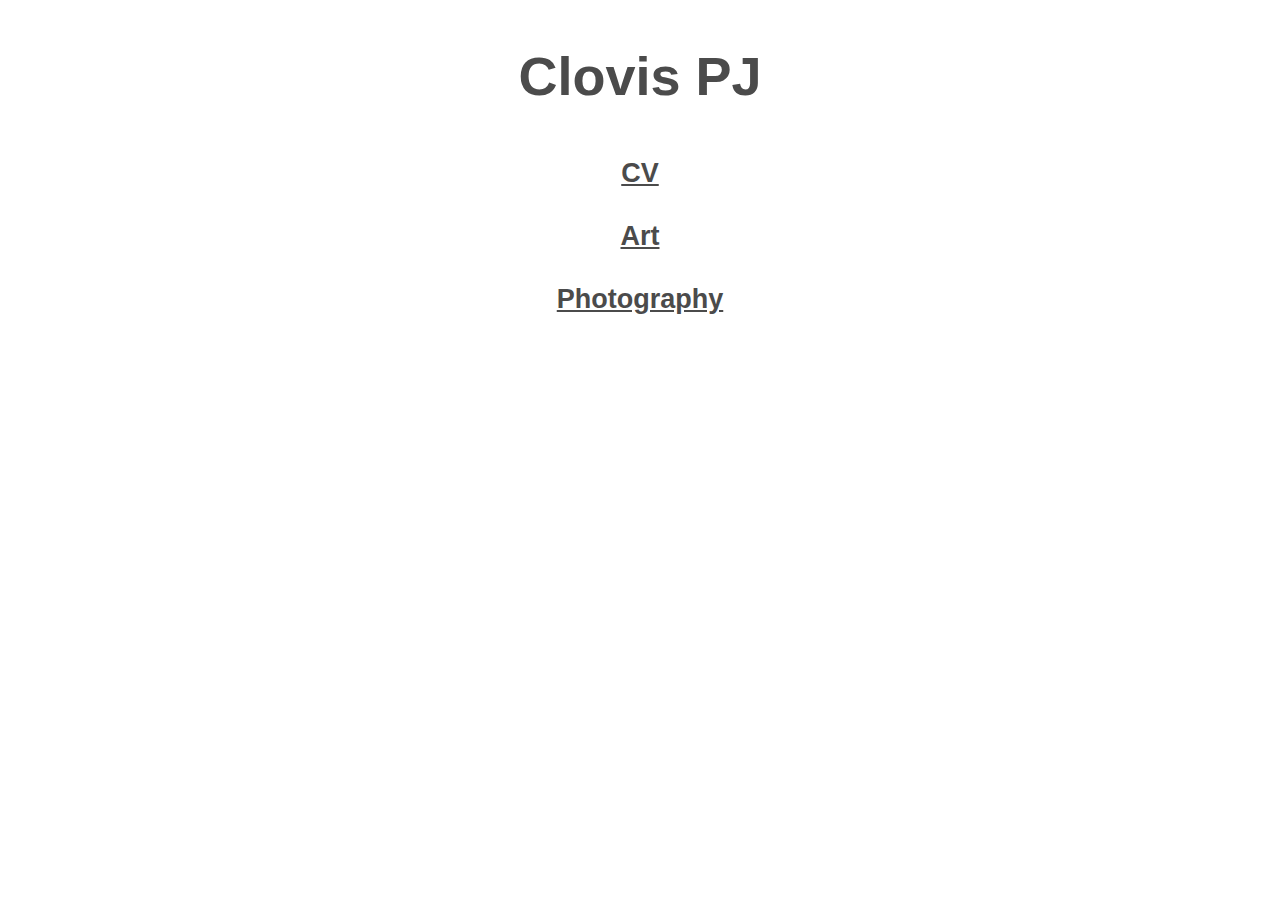
<file: index.html>
<!DOCTYPE html>
<html lang="en">
    <head>
        <meta charset="utf-8">
        <title>Clovis PJ</title>
        <meta name="viewport" content="width=device-width, initial-scale=1.0">
        <meta name="description" content="Clovis PJ's personal website">
        <link rel="stylesheet" href="style.css">
    </head>
    <body>
        <h1 style="text-align: center; font-size: 3em">Clovis PJ</h1>
        <h2 style="text-align: center;"><a href="assets/CV.pdf">CV</a></h2>
        <h2 style="text-align: center;"><a href="art.html">Art</a></h2>
        <h2 style="text-align: center;"><a href="photography.html">Photography</a></h2>
    </body>
</html>
</file>
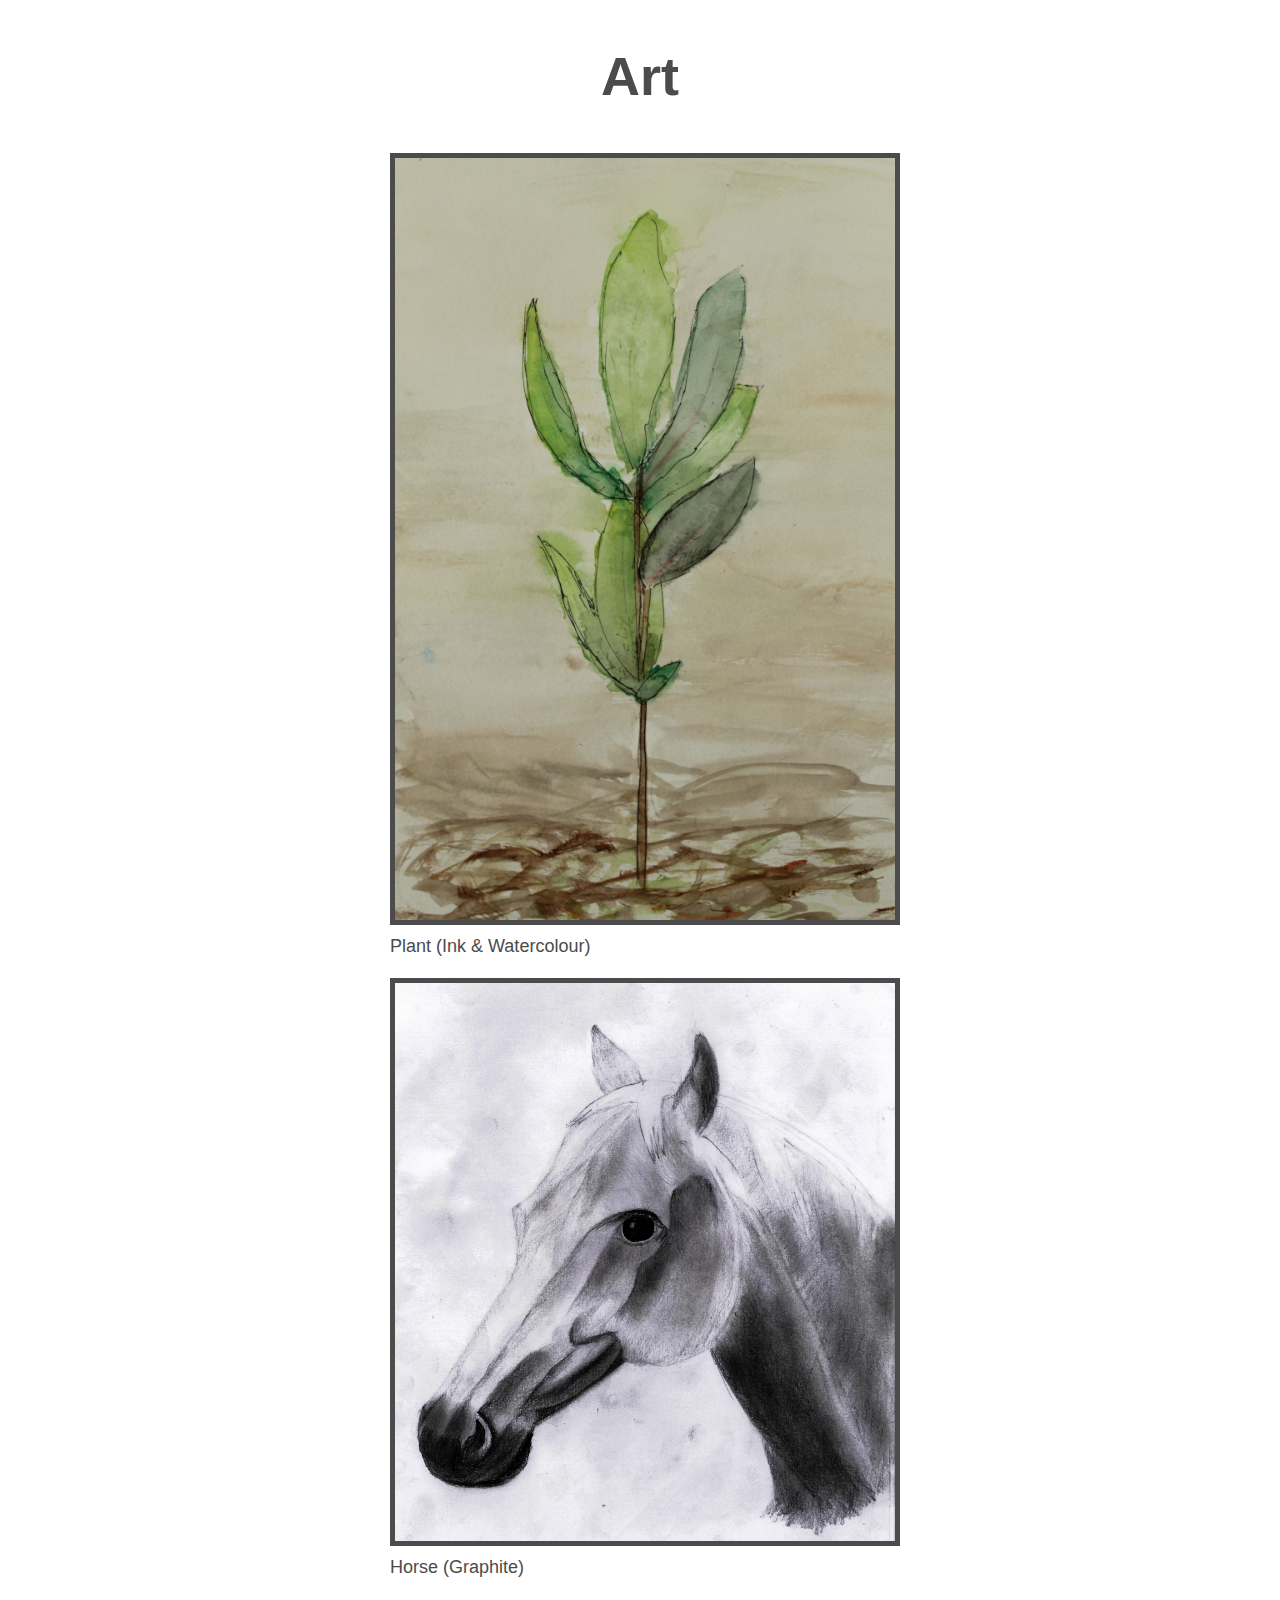
<file: art.html>
<!DOCTYPE html>
<html lang="en">
    <head>
        <meta charset="utf-8">
        <title>Clovis PJ - Art</title>
        <meta name="viewport" content="width=device-width, initial-scale=1.0">
        <meta name="description" content="Clovis PJ's personal website - art">
        <link rel="stylesheet" href="style.css">
    </head>
    <body>
        <h1 style="text-align: center; font-size: 3em">Art</h1>
        <figure>
            <a href="static/plant.png">
                <img src="static/plant_small.png" title="Plant">
            <a>
            <figcaption>Plant (Ink & Watercolour)</figcaption>
        </figure>
        <figure>
            <a href="static/horse.png">
                <img src="static/horse_small.png" title="Horse">
            <a>
            <figcaption>Horse (Graphite)</figcaption>
        </figure>
    </body>
    <div id="footer">
    </div>
</html>
</file>
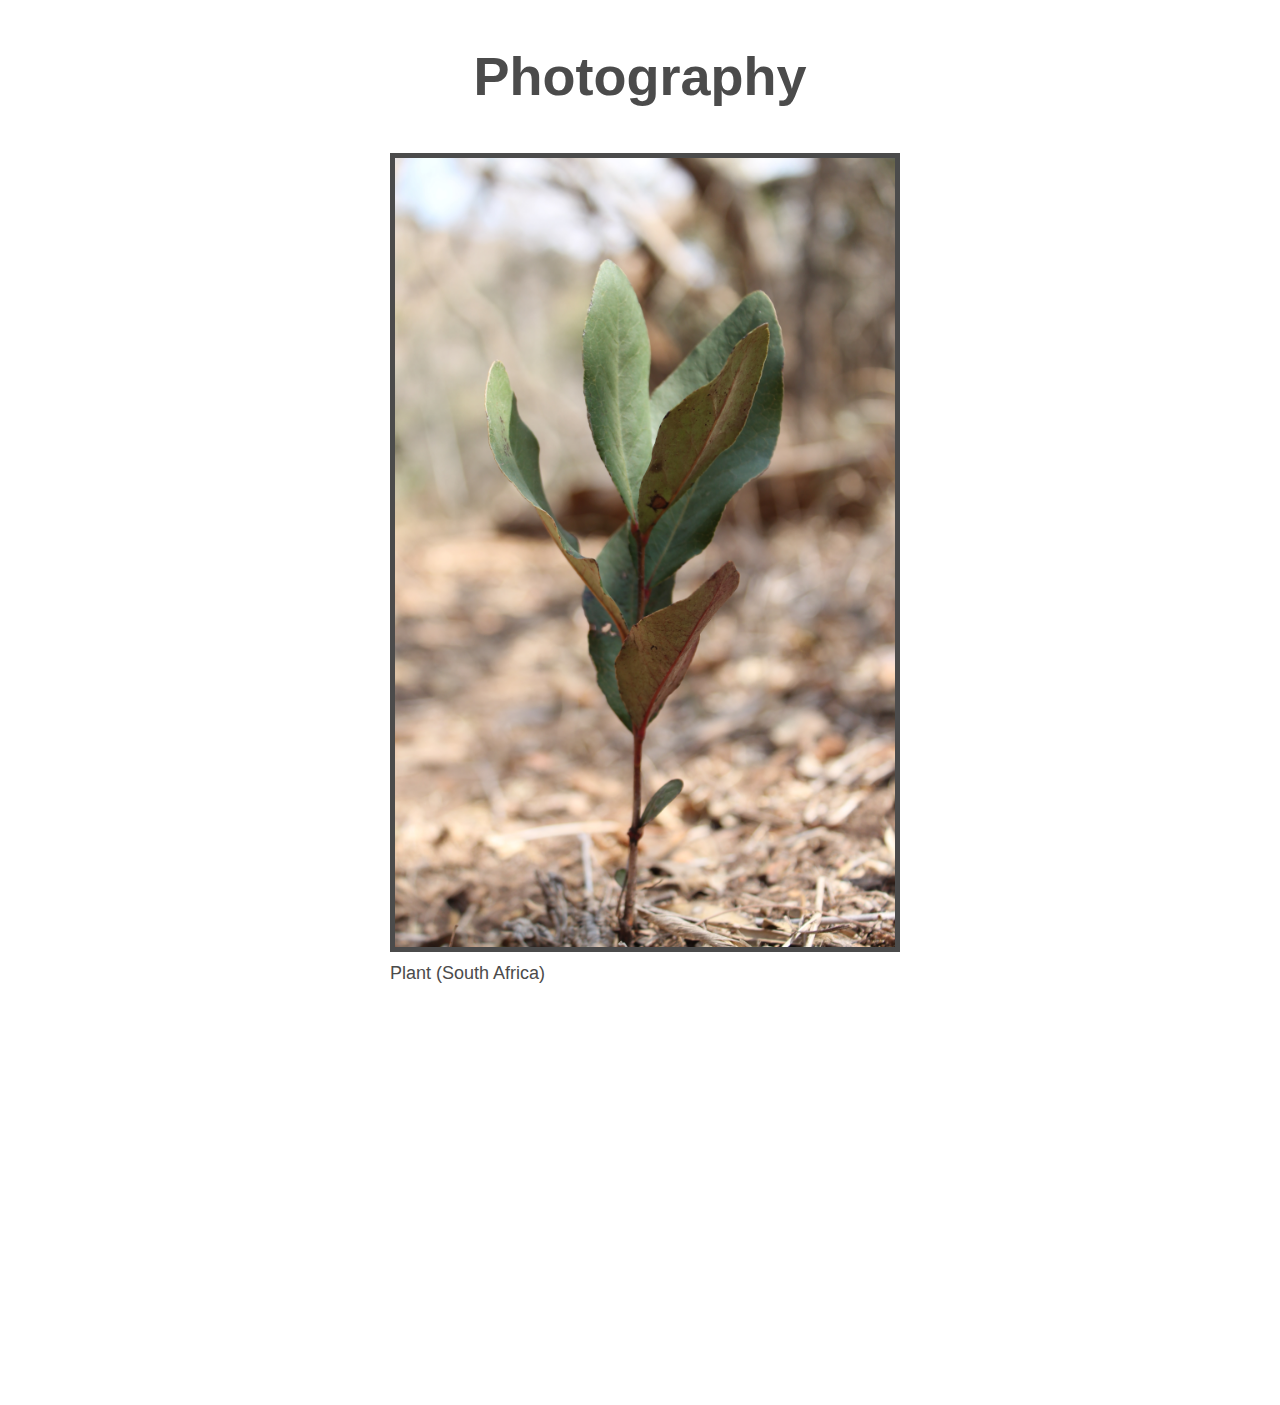
<file: photography.html>
<!DOCTYPE html>
<html lang="en">
    <head>
        <meta charset="utf-8">
        <title>Clovis PJ - Photography</title>
        <meta name="viewport" content="width=device-width, initial-scale=1.0">
        <meta name="description" content="Clovis PJ's personal website - photography">
        <link rel="stylesheet" href="style.css">
    </head>
    <body>
        <h1 style="text-align: center; font-size: 3em">Photography</h1>
        <figure>
            <a href="static/plant_south_africa.png">
                <img src="static/plant_south_africa_small.png" title="Plant (South Africa)">
            <a>
            <figcaption>Plant (South Africa)</figcaption>
        </figure>
    </body>
    <div id="footer">
    </div>
</html>
</file>
<file: style.css>
body {
	max-width: 1000px;
	margin: auto;
	font: 18px/1.5 -apple-system, BlinkMacSystemFont, "Segoe UI", Roboto, "Helvetica Neue", Arial, "Noto Sans", sans-serif, "Apple Color Emoji", "Segoe UI Emoji", "Segoe UI Symbol", "Noto Color Emoji";
	color: #4b4b4b
}
a {
	color: #4b4b4b;
}
img {
    display: inline;
    width: 100%;
    border: 5px solid;
}
figure {
    display: block;
    margin-left: auto;
    margin-right: auto;
    width: 50%;
    height: auto;
}
#footer{
    height: 400px;
}
</file>
